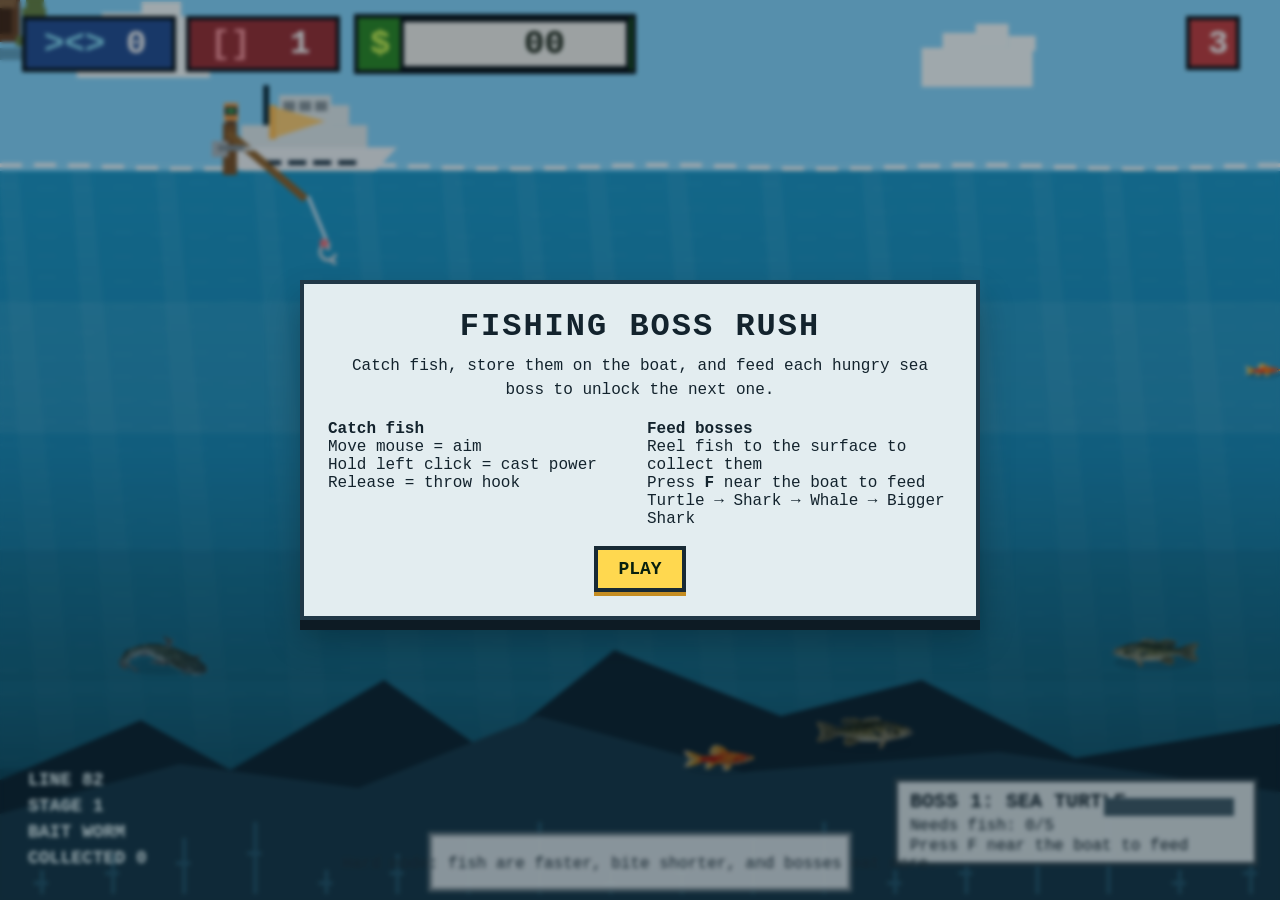
<file: FishingGame_Harder_RealFish/index.html>
<!DOCTYPE html>
<html lang="en">
<head>
  <meta charset="UTF-8" />
  <meta name="viewport" content="width=device-width, initial-scale=1.0" />
  <title>Fishing Game FSM</title>
  <link rel="stylesheet" href="css/style.css" />
</head>
<body>
  <div id="app">
    <main class="game-shell">
      <canvas id="gameCanvas" width="1280" height="720"></canvas>

      <div id="menuOverlay" class="overlay visible">
        <div class="panel">
          <h1>Fishing Boss Rush</h1>
          <p>Catch fish, store them on the boat, and feed each hungry sea boss to unlock the next one.</p>
          <div class="info-grid">
            <div><strong>Catch fish</strong><br>Move mouse = aim<br>Hold left click = cast power<br>Release = throw hook</div>
            <div><strong>Feed bosses</strong><br>Reel fish to the surface to collect them<br>Press <strong>F</strong> near the boat to feed<br>Turtle → Shark → Whale → Bigger Shark</div>
          </div>
          <button id="playBtn" type="button" class="primary">Play</button>
        </div>
      </div>

      <div id="pauseOverlay" class="overlay hidden">
        <div class="panel small">
          <h2>Paused</h2>
          <p>Press ESC to continue fishing.</p>
        </div>
      </div>

      <div id="gameOverOverlay" class="overlay hidden">
        <div class="panel small">
          <h2 id="gameOverTitle">Game Over</h2>
          <p id="gameOverText">You ran out of line. Try again.</p>
          <p>Total fish fed: <strong id="finalScore">0</strong></p>
          <button id="restartBtn" type="button" class="primary">Restart</button>
        </div>
      </div>
    </main>
  </div>

  <script src="js/fsm.js"></script>
  <script src="js/player.js"></script>
  <script src="js/enemy.js"></script>
  <script src="js/main.js"></script>
</body>
</html>
</file>
<file: FishingGame_Harder_RealFish/css/style.css>
:root {
  --ui-bg: rgba(12, 31, 46, 0.84);
  --ui-border: #0e1f2c;
  --ui-shadow: rgba(0,0,0,0.35);
  --ui-accent: #91e5ff;
  --text: #f3fbff;
}
*{box-sizing:border-box}
html,body{
  margin:0;
  min-height:100%;
  background:#09141b;
  color:var(--text);
  font-family:"Courier New", monospace;
}
body{overflow:hidden}
#app{display:grid;grid-template-rows:1fr;min-height:100vh}
.hud{display:none}
.game-shell{
  position:relative;
  width:100vw;
  height:100vh;
  display:grid;
  place-items:center;
  background:linear-gradient(180deg,#76cfff 0%,#a0e2ff 30%,#0d3955 30%,#06131d 100%);
}
canvas{
  width:100vw;
  height:100vh;
  display:block;
  image-rendering:pixelated;
  image-rendering:crisp-edges;
  background:#1e95c6;
}
.overlay{
  position:absolute;
  inset:0;
  display:grid;
  place-items:center;
  background:rgba(5,17,27,0.36);
  backdrop-filter:blur(2px);
}
.overlay.hidden{display:none}
.overlay.visible{display:grid}
.panel{
  width:min(680px,calc(100vw - 40px));
  padding:24px;
  background:#e3edf0;
  color:#13232d;
  border:4px solid #213847;
  box-shadow:0 10px 0 #0d1b24,0 18px 32px rgba(0,0,0,0.28);
  text-align:center;
}
.panel.small{width:min(460px,calc(100vw - 40px))}
.panel h1,.panel h2{margin:0 0 10px;text-transform:uppercase;letter-spacing:2px}
.panel p{line-height:1.45;margin:8px 0}
.info-grid{display:grid;grid-template-columns:repeat(2,minmax(0,1fr));gap:14px;margin:18px 0;text-align:left}
.controls-row button,.panel button{
  appearance:none;
  border:4px solid #182a35;
  background:#5be16d;
  color:#08200e;
  font:700 18px/1 "Courier New", monospace;
  padding:10px 20px;
  text-transform:uppercase;
  box-shadow:0 4px 0 #267e34;
  cursor:pointer;
}
.panel button.primary{background:#ffd84f;box-shadow:0 4px 0 #c58d22}
.controls-row button:hover,.panel button:hover{transform:translateY(1px);box-shadow:0 3px 0 rgba(0,0,0,0.35)}
@media (max-width:760px){
  .info-grid{grid-template-columns:1fr}
  .panel{padding:18px}
}
</file>
